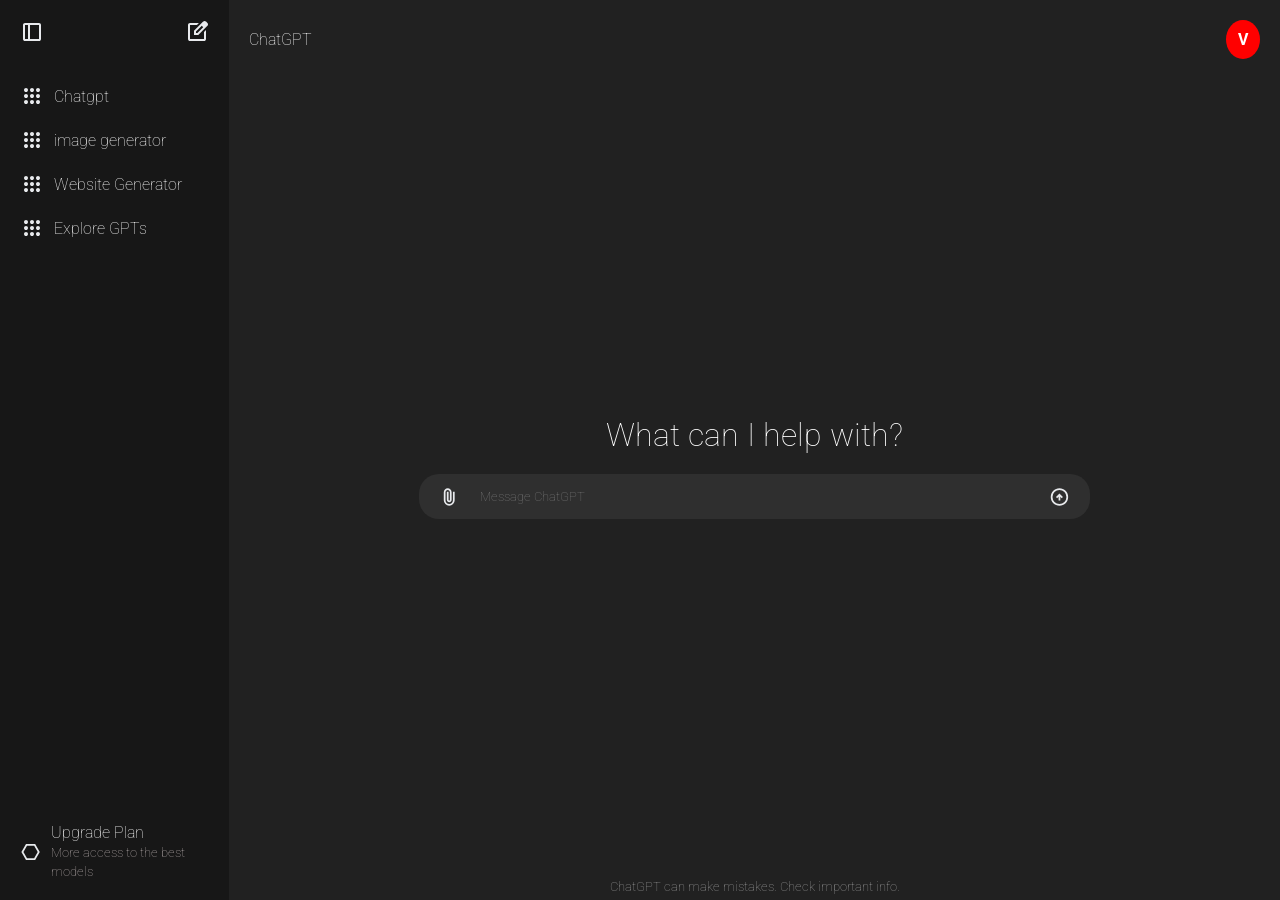
<file: chatgpt/index.html>
<!DOCTYPE html>
<html lang="en">
<head>
    <meta charset="UTF-8">
    <meta name="viewport" content="width=device-width, initial-scale=1.0">
    <title>Chatgpt</title>
    <link rel="preconnect" href="https://fonts.googleapis.com">
    <link rel="preconnect" href="https://fonts.gstatic.com" crossorigin>
    <link href="https://fonts.googleapis.com/css2?family=Roboto:ital,wght@0,100;0,300;0,400;0,500;0,700;0,900;1,100;1,300;1,400;1,500;1,700;1,900&display=swap" rel="stylesheet">
    <link rel="stylesheet" href="style.css">
</head>
<body>
    <div class="container">
        <div class="left-panel">
            <div>
                <div class="left-pannel-top-icon-section">
                    <svg xmlns="http://www.w3.org/2000/svg" height="24px" viewBox="0 -960 960 960" width="24px" fill="#e8eaed"><path d="M200-120q-33 0-56.5-23.5T120-200v-560q0-33 23.5-56.5T200-840h560q33 0 56.5 23.5T840-760v560q0 33-23.5 56.5T760-120H200Zm120-80v-560H200v560h120Zm80 0h360v-560H400v560Zm-80 0H200h120Z"/></svg>
                    <svg xmlns="http://www.w3.org/2000/svg" height="24px" viewBox="0 -960 960 960" width="24px" fill="#e8eaed"><path d="M200-120q-33 0-56.5-23.5T120-200v-560q0-33 23.5-56.5T200-840h357l-80 80H200v560h560v-278l80-80v358q0 33-23.5 56.5T760-120H200Zm280-360ZM360-360v-170l367-367q12-12 27-18t30-6q16 0 30.5 6t26.5 18l56 57q11 12 17 26.5t6 29.5q0 15-5.5 29.5T897-728L530-360H360Zm481-424-56-56 56 56ZM440-440h56l232-232-28-28-29-28-231 231v57Zm260-260-29-28 29 28 28 28-28-28Z"/></svg>
                </div>
                <div class="left-panel-center-list-items">
                    <div>
                        <svg xmlns="http://www.w3.org/2000/svg" height="24px" viewBox="0 -960 960 960" width="24px" fill="#e8eaed"><path d="M240-160q-33 0-56.5-23.5T160-240q0-33 23.5-56.5T240-320q33 0 56.5 23.5T320-240q0 33-23.5 56.5T240-160Zm240 0q-33 0-56.5-23.5T400-240q0-33 23.5-56.5T480-320q33 0 56.5 23.5T560-240q0 33-23.5 56.5T480-160Zm240 0q-33 0-56.5-23.5T640-240q0-33 23.5-56.5T720-320q33 0 56.5 23.5T800-240q0 33-23.5 56.5T720-160ZM240-400q-33 0-56.5-23.5T160-480q0-33 23.5-56.5T240-560q33 0 56.5 23.5T320-480q0 33-23.5 56.5T240-400Zm240 0q-33 0-56.5-23.5T400-480q0-33 23.5-56.5T480-560q33 0 56.5 23.5T560-480q0 33-23.5 56.5T480-400Zm240 0q-33 0-56.5-23.5T640-480q0-33 23.5-56.5T720-560q33 0 56.5 23.5T800-480q0 33-23.5 56.5T720-400ZM240-640q-33 0-56.5-23.5T160-720q0-33 23.5-56.5T240-800q33 0 56.5 23.5T320-720q0 33-23.5 56.5T240-640Zm240 0q-33 0-56.5-23.5T400-720q0-33 23.5-56.5T480-800q33 0 56.5 23.5T560-720q0 33-23.5 56.5T480-640Zm240 0q-33 0-56.5-23.5T640-720q0-33 23.5-56.5T720-800q33 0 56.5 23.5T800-720q0 33-23.5 56.5T720-640Z"/></svg>
                        Chatgpt
                    </div>
                    <div>
                        <svg xmlns="http://www.w3.org/2000/svg" height="24px" viewBox="0 -960 960 960" width="24px" fill="#e8eaed"><path d="M240-160q-33 0-56.5-23.5T160-240q0-33 23.5-56.5T240-320q33 0 56.5 23.5T320-240q0 33-23.5 56.5T240-160Zm240 0q-33 0-56.5-23.5T400-240q0-33 23.5-56.5T480-320q33 0 56.5 23.5T560-240q0 33-23.5 56.5T480-160Zm240 0q-33 0-56.5-23.5T640-240q0-33 23.5-56.5T720-320q33 0 56.5 23.5T800-240q0 33-23.5 56.5T720-160ZM240-400q-33 0-56.5-23.5T160-480q0-33 23.5-56.5T240-560q33 0 56.5 23.5T320-480q0 33-23.5 56.5T240-400Zm240 0q-33 0-56.5-23.5T400-480q0-33 23.5-56.5T480-560q33 0 56.5 23.5T560-480q0 33-23.5 56.5T480-400Zm240 0q-33 0-56.5-23.5T640-480q0-33 23.5-56.5T720-560q33 0 56.5 23.5T800-480q0 33-23.5 56.5T720-400ZM240-640q-33 0-56.5-23.5T160-720q0-33 23.5-56.5T240-800q33 0 56.5 23.5T320-720q0 33-23.5 56.5T240-640Zm240 0q-33 0-56.5-23.5T400-720q0-33 23.5-56.5T480-800q33 0 56.5 23.5T560-720q0 33-23.5 56.5T480-640Zm240 0q-33 0-56.5-23.5T640-720q0-33 23.5-56.5T720-800q33 0 56.5 23.5T800-720q0 33-23.5 56.5T720-640Z"/></svg>
                        image generator
                    </div>
                    <div>
                        <svg xmlns="http://www.w3.org/2000/svg" height="24px" viewBox="0 -960 960 960" width="24px" fill="#e8eaed"><path d="M240-160q-33 0-56.5-23.5T160-240q0-33 23.5-56.5T240-320q33 0 56.5 23.5T320-240q0 33-23.5 56.5T240-160Zm240 0q-33 0-56.5-23.5T400-240q0-33 23.5-56.5T480-320q33 0 56.5 23.5T560-240q0 33-23.5 56.5T480-160Zm240 0q-33 0-56.5-23.5T640-240q0-33 23.5-56.5T720-320q33 0 56.5 23.5T800-240q0 33-23.5 56.5T720-160ZM240-400q-33 0-56.5-23.5T160-480q0-33 23.5-56.5T240-560q33 0 56.5 23.5T320-480q0 33-23.5 56.5T240-400Zm240 0q-33 0-56.5-23.5T400-480q0-33 23.5-56.5T480-560q33 0 56.5 23.5T560-480q0 33-23.5 56.5T480-400Zm240 0q-33 0-56.5-23.5T640-480q0-33 23.5-56.5T720-560q33 0 56.5 23.5T800-480q0 33-23.5 56.5T720-400ZM240-640q-33 0-56.5-23.5T160-720q0-33 23.5-56.5T240-800q33 0 56.5 23.5T320-720q0 33-23.5 56.5T240-640Zm240 0q-33 0-56.5-23.5T400-720q0-33 23.5-56.5T480-800q33 0 56.5 23.5T560-720q0 33-23.5 56.5T480-640Zm240 0q-33 0-56.5-23.5T640-720q0-33 23.5-56.5T720-800q33 0 56.5 23.5T800-720q0 33-23.5 56.5T720-640Z"/></svg>
                        Website Generator
                    </div>
                    <div>
                        <svg xmlns="http://www.w3.org/2000/svg" height="24px" viewBox="0 -960 960 960" width="24px" fill="#e8eaed"><path d="M240-160q-33 0-56.5-23.5T160-240q0-33 23.5-56.5T240-320q33 0 56.5 23.5T320-240q0 33-23.5 56.5T240-160Zm240 0q-33 0-56.5-23.5T400-240q0-33 23.5-56.5T480-320q33 0 56.5 23.5T560-240q0 33-23.5 56.5T480-160Zm240 0q-33 0-56.5-23.5T640-240q0-33 23.5-56.5T720-320q33 0 56.5 23.5T800-240q0 33-23.5 56.5T720-160ZM240-400q-33 0-56.5-23.5T160-480q0-33 23.5-56.5T240-560q33 0 56.5 23.5T320-480q0 33-23.5 56.5T240-400Zm240 0q-33 0-56.5-23.5T400-480q0-33 23.5-56.5T480-560q33 0 56.5 23.5T560-480q0 33-23.5 56.5T480-400Zm240 0q-33 0-56.5-23.5T640-480q0-33 23.5-56.5T720-560q33 0 56.5 23.5T800-480q0 33-23.5 56.5T720-400ZM240-640q-33 0-56.5-23.5T160-720q0-33 23.5-56.5T240-800q33 0 56.5 23.5T320-720q0 33-23.5 56.5T240-640Zm240 0q-33 0-56.5-23.5T400-720q0-33 23.5-56.5T480-800q33 0 56.5 23.5T560-720q0 33-23.5 56.5T480-640Zm240 0q-33 0-56.5-23.5T640-720q0-33 23.5-56.5T720-800q33 0 56.5 23.5T800-720q0 33-23.5 56.5T720-640Z"/></svg>
                        Explore GPTs
                    </div>
                </div>
            </div>
            
            <div class="left-panel-bottom-section">
                <svg xmlns="http://www.w3.org/2000/svg" height="24px" viewBox="0 -960 960 960" width="24px" fill="#e8eaed"><path d="M272-120 64-480l208-360h416l208 360-208 360H272Zm46-80h324l161-280-161-280H318L156-480l162 280Zm162-280Z"/></svg>
                <div>
                    <p>Upgrade Plan</p>
                    <small>More access to the best models</small>
                </div>
            </div>
        </div>
        <div class="right-panel">
            <div class="right-panel-header">
                <div>
                    <h4>ChatGPT</h4>
                </div>
                <div class="header-icon">
                    V
                </div>
            </div>
            <div class="right-panel-main">
                <h1>What can I help with?</h1>
                <div class="text-section">
                    <svg xmlns="http://www.w3.org/2000/svg" height="24px" viewBox="0 -960 960 960" width="24px" fill="#e8eaed"><path d="M720-330q0 104-73 177T470-80q-104 0-177-73t-73-177v-370q0-75 52.5-127.5T400-880q75 0 127.5 52.5T580-700v350q0 46-32 78t-78 32q-46 0-78-32t-32-78v-370h80v370q0 13 8.5 21.5T470-320q13 0 21.5-8.5T500-350v-350q-1-42-29.5-71T400-800q-42 0-71 29t-29 71v370q-1 71 49 120.5T470-160q70 0 119-49.5T640-330v-390h80v390Z"/></svg>
                    <input type="text" placeholder="Message ChatGPT">
                    <svg xmlns="http://www.w3.org/2000/svg" height="24px" viewBox="0 -960 960 960" width="24px" fill="#e8eaed"><path d="M440-320h80v-168l64 64 56-56-160-160-160 160 56 56 64-64v168Zm40 240q-83 0-156-31.5T197-197q-54-54-85.5-127T80-480q0-83 31.5-156T197-763q54-54 127-85.5T480-880q83 0 156 31.5T763-763q54 54 85.5 127T880-480q0 83-31.5 156T763-197q-54 54-127 85.5T480-80Zm0-80q134 0 227-93t93-227q0-134-93-227t-227-93q-134 0-227 93t-93 227q0 134 93 227t227 93Zm0-320Z"/></svg>
                </div>
            </div>
            <div class="right-panel-footer">
                <div><small>ChatGPT can make mistakes. Check important info.</small></div>
            </div>
        </div>
    </div>
</body>
</html>
</file>
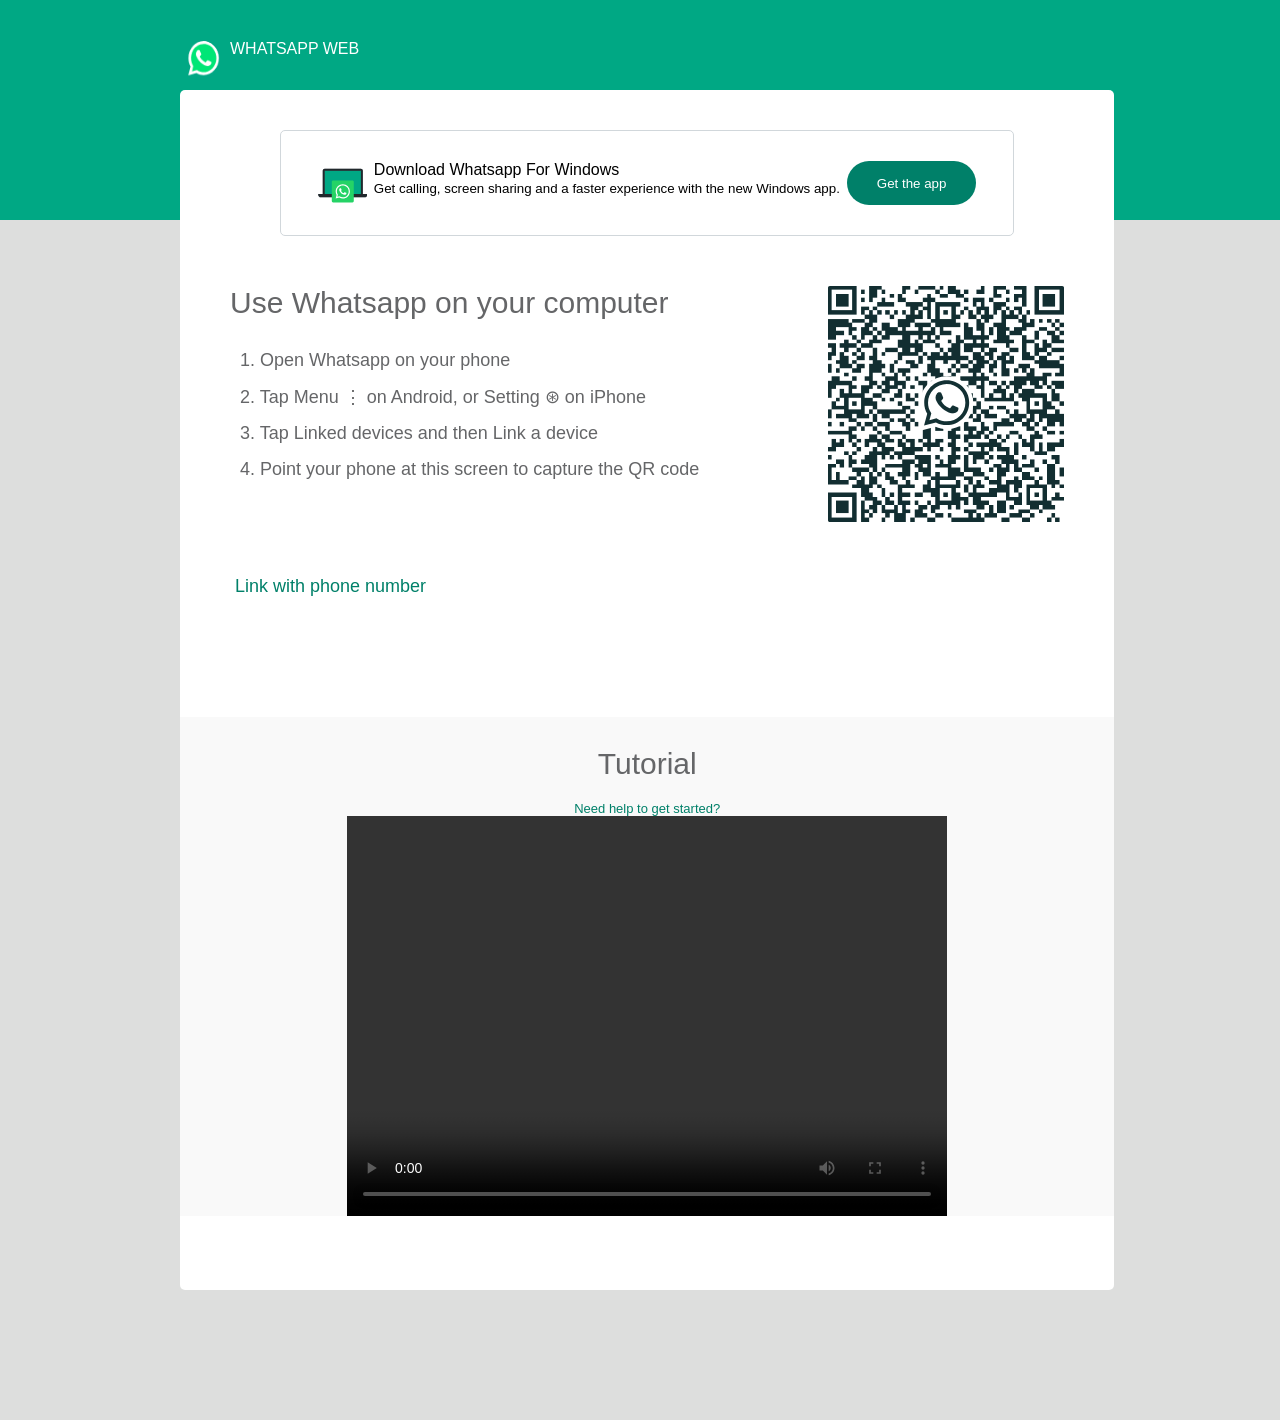
<file: Whatsapp Web Clone/index.html>
<!DOCTYPE html>
<html lang="en">
  <head>
    <meta charset="UTF-8" />
    <meta name="viewport" content="width=device-width, initial-scale=1.0" />
    <title>Whatsapp</title>
    <link rel="stylesheet" href="style.css" />
  </head>
  <body>
    <div class="container">
      <div class="header">
        <img src="WAicon3.png" alt="whatsapp icon" />
        <p>WHATSAPP WEB</p>
      </div>
      <div class="middle">
        <div class="middle-top">
          <img src="middle-top-logo.png" alt="whatsapp img" />
          <div class="middle-top-text">
            <p>Download Whatsapp For Windows</p>
            <small
              >Get calling, screen sharing and a faster experience with the new
              Windows app.</small
            >
          </div>
          <button>Get the app</button>
        </div>
        <div class="middle-main">
          <div class="list">
            <div class="list-item">
              <p>Use Whatsapp on your computer</p>
              <ol>
                <li>1. Open Whatsapp on your phone</li>
                <li>2. Tap Menu &#8942 on Android, or Setting &#8859 on iPhone</li>
                <li>3. Tap Linked devices and then Link a device</li>
                <li>4. Point your phone at this screen to capture the QR code</li>
              </ol>
            </div>
          </div>
          <div class="scanner">
            <img src="QRicon.png" alt="" />
          </div>
        </div>
        <div class="middle-main-link">
          
          <a href="#">Link with phone number</a>
        </div>
        <div class="middle-bottom">
          <p>Tutorial</p>
          <a href="#">Need help to get started?</a>
          <video controls>
            <source src="video.mp4" >
            Your browser does not support the video tag.
          </video>
        </div>
      </div>
      <div class="footer">
        <!-- nothing to write -->
      </div>
    </div>
  </body>
</html>
</file>
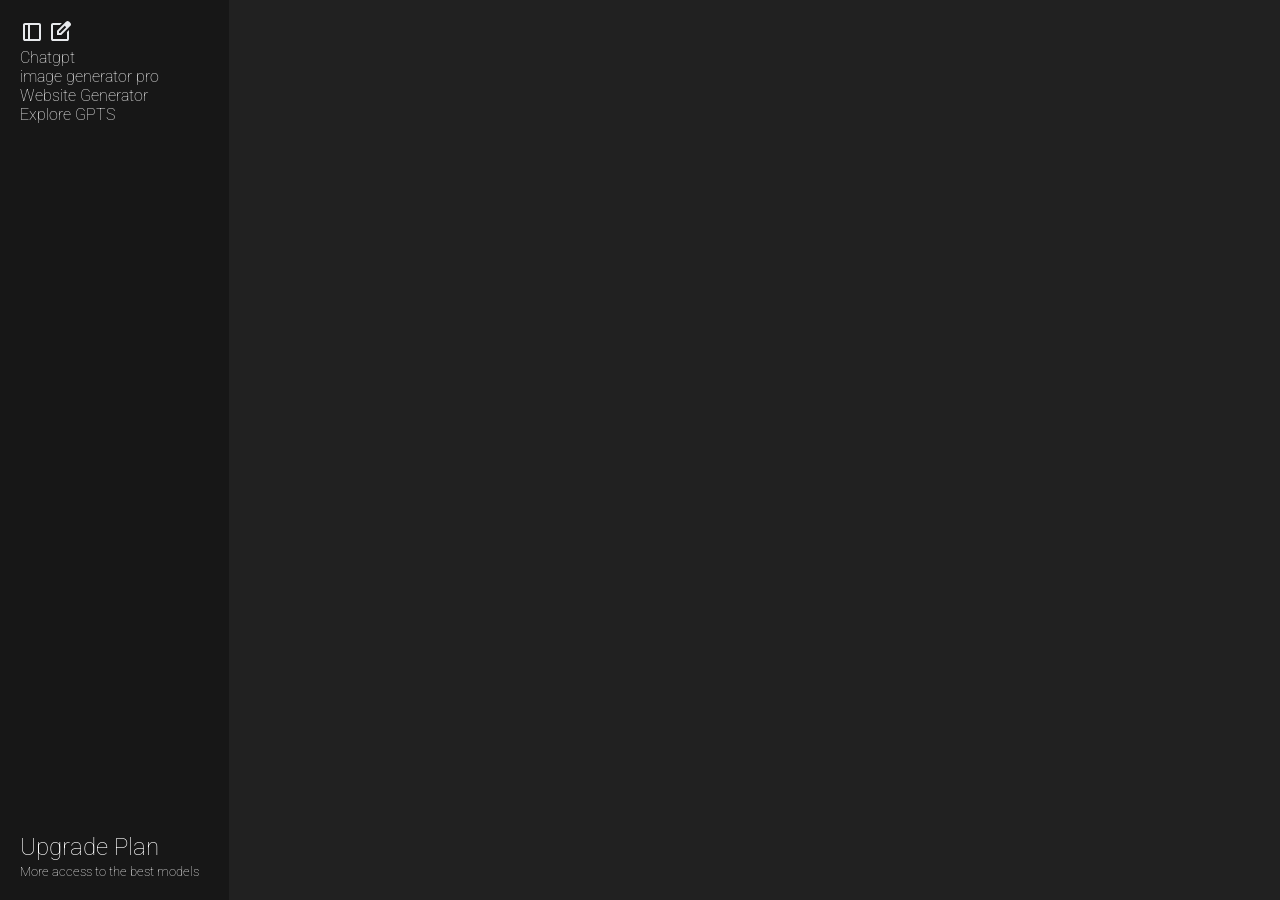
<file: chatgpt/index2.html>
<!DOCTYPE html>
<html lang="en">
<head>
    <meta charset="UTF-8">
    <meta name="viewport" content="width=device-width, initial-scale=1.0">
    <title>Chatgpt</title>
    <link rel="preconnect" href="https://fonts.googleapis.com">
    <link rel="preconnect" href="https://fonts.gstatic.com" crossorigin>
    <link href="https://fonts.googleapis.com/css2?family=Roboto:ital,wght@0,100;0,300;0,400;0,500;0,700;0,900;1,100;1,300;1,400;1,500;1,700;1,900&display=swap" rel="stylesheet">
    <link rel="stylesheet" href="style.css">
</head>
<body>
    <div class="container">
        <div class="left-panel">
            <div class="left-panel-top-meddle-wrapper">
                <div class="left-panel-top">
                    <svg xmlns="http://www.w3.org/2000/svg" height="24px" viewBox="0 -960 960 960" width="24px" fill="#e8eaed"><path d="M200-120q-33 0-56.5-23.5T120-200v-560q0-33 23.5-56.5T200-840h560q33 0 56.5 23.5T840-760v560q0 33-23.5 56.5T760-120H200Zm120-80v-560H200v560h120Zm80 0h360v-560H400v560Zm-80 0H200h120Z"/></svg>
                    <svg xmlns="http://www.w3.org/2000/svg" height="24px" viewBox="0 -960 960 960" width="24px" fill="#e8eaed"><path d="M200-120q-33 0-56.5-23.5T120-200v-560q0-33 23.5-56.5T200-840h357l-80 80H200v560h560v-278l80-80v358q0 33-23.5 56.5T760-120H200Zm280-360ZM360-360v-170l367-367q12-12 27-18t30-6q16 0 30.5 6t26.5 18l56 57q11 12 17 26.5t6 29.5q0 15-5.5 29.5T897-728L530-360H360Zm481-424-56-56 56 56ZM440-440h56l232-232-28-28-29-28-231 231v57Zm260-260-29-28 29 28 28 28-28-28Z"/></svg>
                    
                </div>
                <div class="left-panel-middle">
                    <p>Chatgpt</p>
                    <p>image generator pro</p>
                    <p>Website Generator</p>
                    <p>Explore GPTS</p>
                </div>
            </div>
            <div class="left-panel-bottom">
                <h2>Upgrade Plan</h2>
                <small>More access to the best models</small>
            </div>
        </div>
        <div class="right-panel">
            <div class="right-panel-header">

            </div>
            <div class="right-panel-main">

            </div>
            <div class="right-panel-footer">

            </div>
        </div>
    </div>
</body>
</html>
</file>
<file: chatgpt/style.css>
*{
    font-family: "Roboto", sans-serif;
    font-weight: 100;
    font-style: normal;
    margin: 0;
    padding: 0;
    color: white;
}
.container{
    width: 100vw;
    height: 100vh;
    background-color: #212121;
    display: flex;
}
.left-panel{
    width: 18vw;
    background-color: #171717;
    padding: 20px;
    display: flex;
    flex-direction: column;
    justify-content: space-between;
}
.left-pannel-top-icon-section{
    display: flex;
    justify-content: space-between;
}
.left-panel-center-list-items{
    padding: 20px 0px;
}
.left-panel-center-list-items > div{
    display: flex;
    align-items: center;
    gap: 10px;
    margin-top: 20px;
}
.left-panel-bottom-section{
    display: flex;
    align-items: center;
    gap: 10px; 
}
.left-panel-bottom-section > div > small{
    color: #afa6a6;
}
.right-panel{
    width: 100%;
    height: 100%;
    display: flex;
    flex-direction: column;
    justify-content: space-between;
}
.right-panel-header{
    display: flex;
    justify-content: space-between;
    align-items: center;
    padding: 20px;
}
.header-icon{
    background-color: red;
    padding: 10px 12px;
    border-radius: 100%;
    font-weight: bold;
}
.right-panel-main{
    display: flex;
    flex-direction: column;
    align-items: center;
}
.text-section{
    width: 60%;
    display: flex;
    justify-content: space-between;
    align-items: center;
    height: 25px;
    margin: 20px 0px;
    padding: 10px 20px;
    border-radius: 20px;
    background-color: #2f2f2f;
}
.text-section > input{
    width: 100%;
    height: 100%;
    background-color: transparent;
    border: 0;
    padding: 0px 20px;
    outline: none;
}
.right-panel-footer{
    display: flex;
    justify-content: center;
    padding-bottom: 5px;
}
.right-panel-footer > div > small{
    color: #969696;
}
</file>
<file: Whatsapp Web Clone/style.css>
*{
    margin: 0;
    padding: 0;
    font-family: Arial, Helvetica, sans-serif;
}
.container{
    min-width: 100vW;
    min-height: 100vh;
    display: flex;
    flex-direction: column;
    justify-content: start;
    position: relative;
}
.header{
    background-color: #00A884;
    height: 180px;
    display: flex;
    gap: 10px;
    padding-left: 180px;
    padding-top: 40px;
}
.footer{
    background-color: #DCDDDD;
    height: 1200px;
    background-color: #DDDEDD;
}
.middle{
    background-color: white;
    height: 1200px;
    width: 73vw;
    position: absolute;
    top: 90px;
    left: 180px;
    border-radius: 5px;
}
.header > img{
    height: 40px;
    width: 40px;
    border-radius: 60%;
}
.header > p{
    color: white;
}
.middle-top{
    display: flex;
    border: 1px solid #D1D7DB;
    margin-left: 100px;
    margin-top: 40px;
    /* margin: 40px 100px; */
    margin-right: 100px;
    padding: 30px;
    border-radius: 5px;
    justify-content: space-evenly;
}
.middle-top > button{
    background-color: #008069;
    border-radius: 40px;
    padding: 2px 30px;
    border: none;
    color: white;
}
.middle-main{
    display: flex;
    justify-content: space-between;
    padding: 50px;
}
.list-item > p{
    font-size: 30px;
    font-weight: lighter;
    color: #656668;
    margin-bottom: 30px;
}

.list-item > ol > li{
    list-style: none;
    padding-left: 10px;
    padding-bottom: 15px;
    font-size: 18px;
    color: #656668;
}
/* .middle-main-link{
    border-top: 1px hidden black;
    
} */
.middle-main-link > a{
    text-decoration: none;
    color: #008069;
    padding: 30px 55px;
    padding-left: 55px;
    padding-top: 30px; 
    padding-bottom: 0px;
    font-size: 18px;
}
.middle-bottom{
    margin-top: 120px;
    display: flex;
    flex-direction: column;
    align-items: center;
    background-color: #F9F9F9;
}
.middle-bottom > a{
    text-decoration: none;
    color: #008069;
    font-size: 13px;
}
.middle-bottom > video{
    height: 400px;
    width: 600px;
    object-fit: contain;
}
.middle-bottom > p{
    font-size: 30px;
    font-weight: lighter;
    color: #656668;
    margin-bottom: 20px;
    margin-top: 30px;
}
</file>
